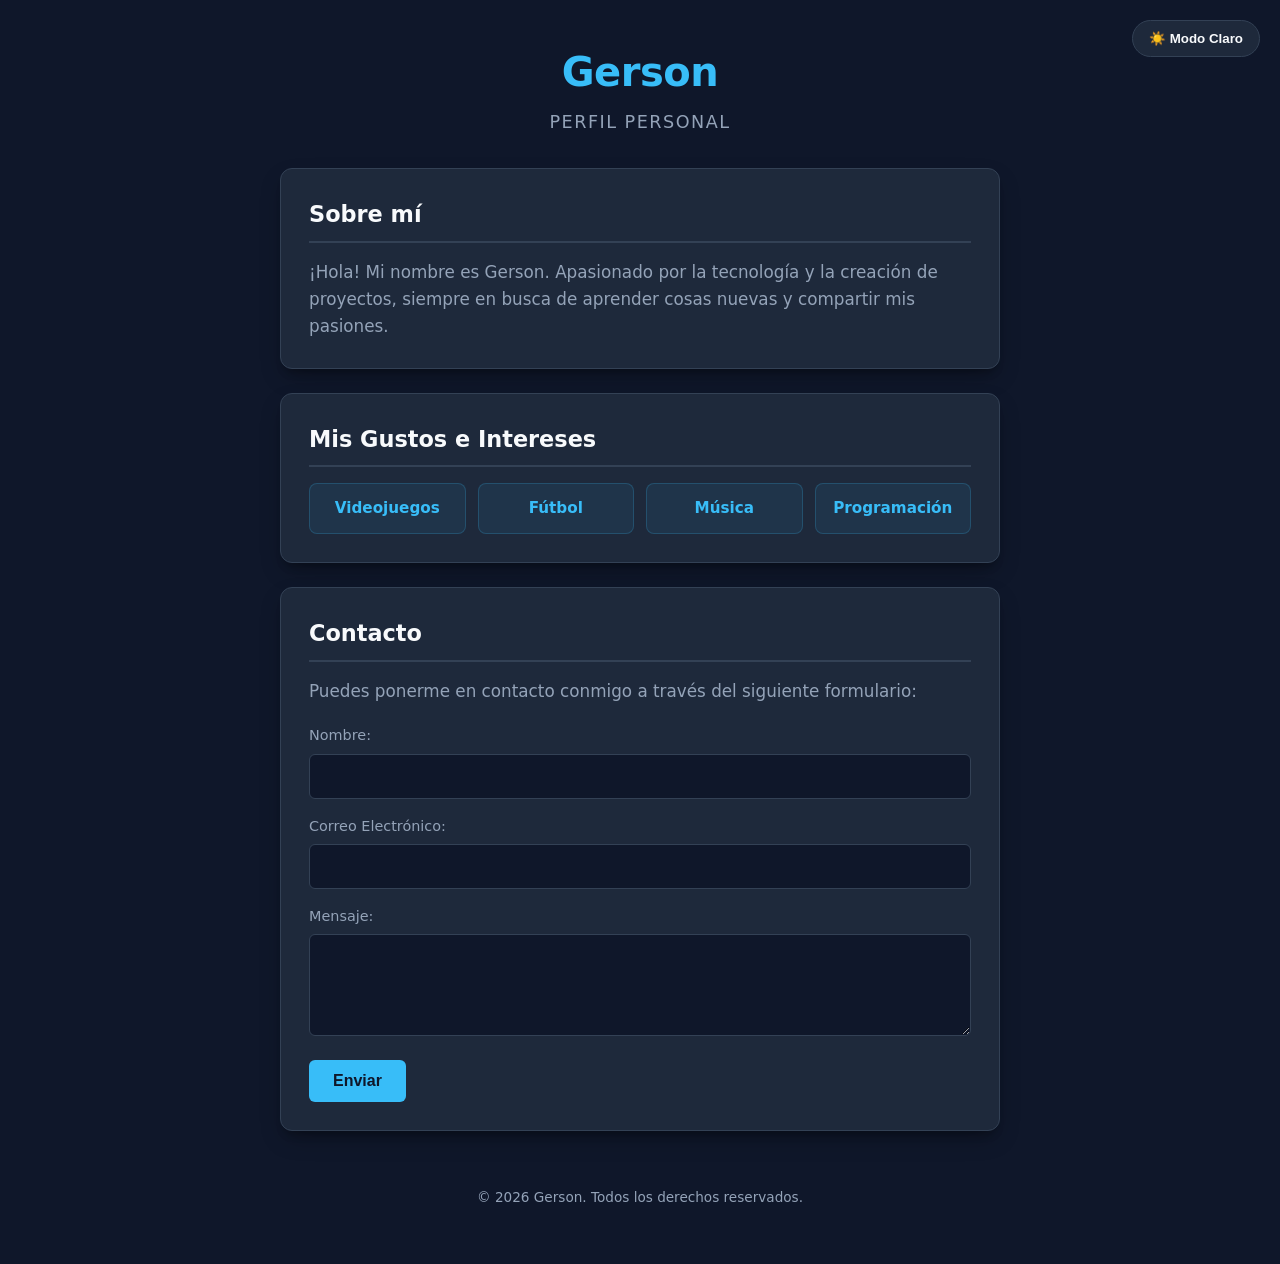
<file: index.html>
<!DOCTYPE html>
<html lang="es">
<head>
    <meta charset="UTF-8">
    <meta name="viewport" content="width=device-width, initial-scale=1.0">
    <title>Perfil Personal - Gerson</title>
    <link rel="stylesheet" href="style.css">
</head>
<body>

    <header class="encabezado-principal">
        <h1 class="nombre-usuario">Gerson</h1>
        <p class="subtitulo">Perfil Personal</p>
    </header>

    <main class="contenido-principal">

        <section class="seccion-presentacion">
            <h2 class="titulo-seccion">Sobre mí</h2>
            <p class="texto-presentacion">¡Hola! Mi nombre es Gerson. Apasionado por la tecnología y la creación de proyectos, siempre en busca de aprender cosas nuevas y compartir mis pasiones.</p>
        </section>

        <section class="seccion-intereses">
            <h2 class="titulo-seccion">Mis Gustos e Intereses</h2>
            <ul class="lista-intereses">
                <li class="item-interes">Videojuegos</li>
                <li class="item-interes">Fútbol</li>
                <li class="item-interes">Música</li>
                <li class="item-interes">Programación</li>
            </ul>
        </section>

        <section class="seccion-contacto">
            <h2 class="titulo-seccion">Contacto</h2>
            <p class="texto-contacto">Puedes ponerme en contacto conmigo a través del siguiente formulario:</p>
            <form class="formulario-contacto" action="#" method="post">
                <div class="campo-formulario">
                    <label class="etiqueta-campo" for="nombre">Nombre:</label>
                    <input class="entrada-texto" type="text" id="nombre" name="nombre" required>
                </div>
                <div class="campo-formulario">
                    <label class="etiqueta-campo" for="email">Correo Electrónico:</label>
                    <input class="entrada-texto" type="email" id="email" name="email" required>
                </div>
                <div class="campo-formulario">
                    <label class="etiqueta-campo" for="mensaje">Mensaje:</label>
                    <textarea class="entrada-mensaje" id="mensaje" name="mensaje" rows="4" required></textarea>
                </div>
                <button class="boton-enviar" type="submit">Enviar</button>
            </form>
        </section>

    </main>

    <footer class="pie-pagina">
        <p class="texto-copyright">&copy; 2026 Gerson. Todos los derechos reservados.</p>
    </footer>

    <script src="script.js"></script>
</body>
</html>
</file>
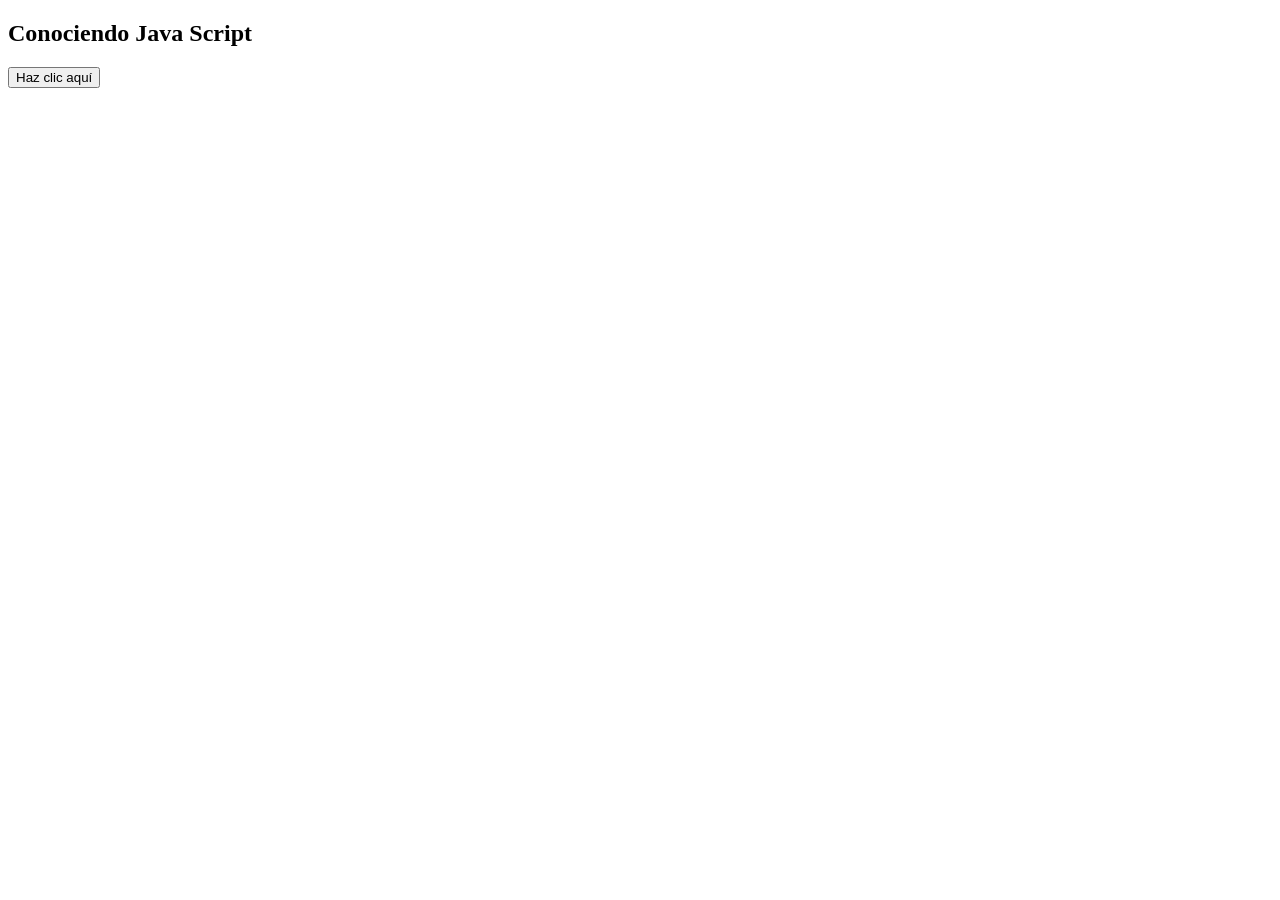
<file: ejericio1/index.html>
<!DOCTYPE html>
<html>
<body>

    <h2>Conociendo Java Script</h2>
    <button onclick="saludar()">Haz clic aquí</button>

    <h1 id="resultado"></h1>

<script>
    function saludar() {
    let nombre = prompt("¿Cuál es tu nombre?");
    document.getElementById("resultado").innerText = "¡Hola, " + nombre + "! 👋";
    }
</script>
</body>
</html>
</file>
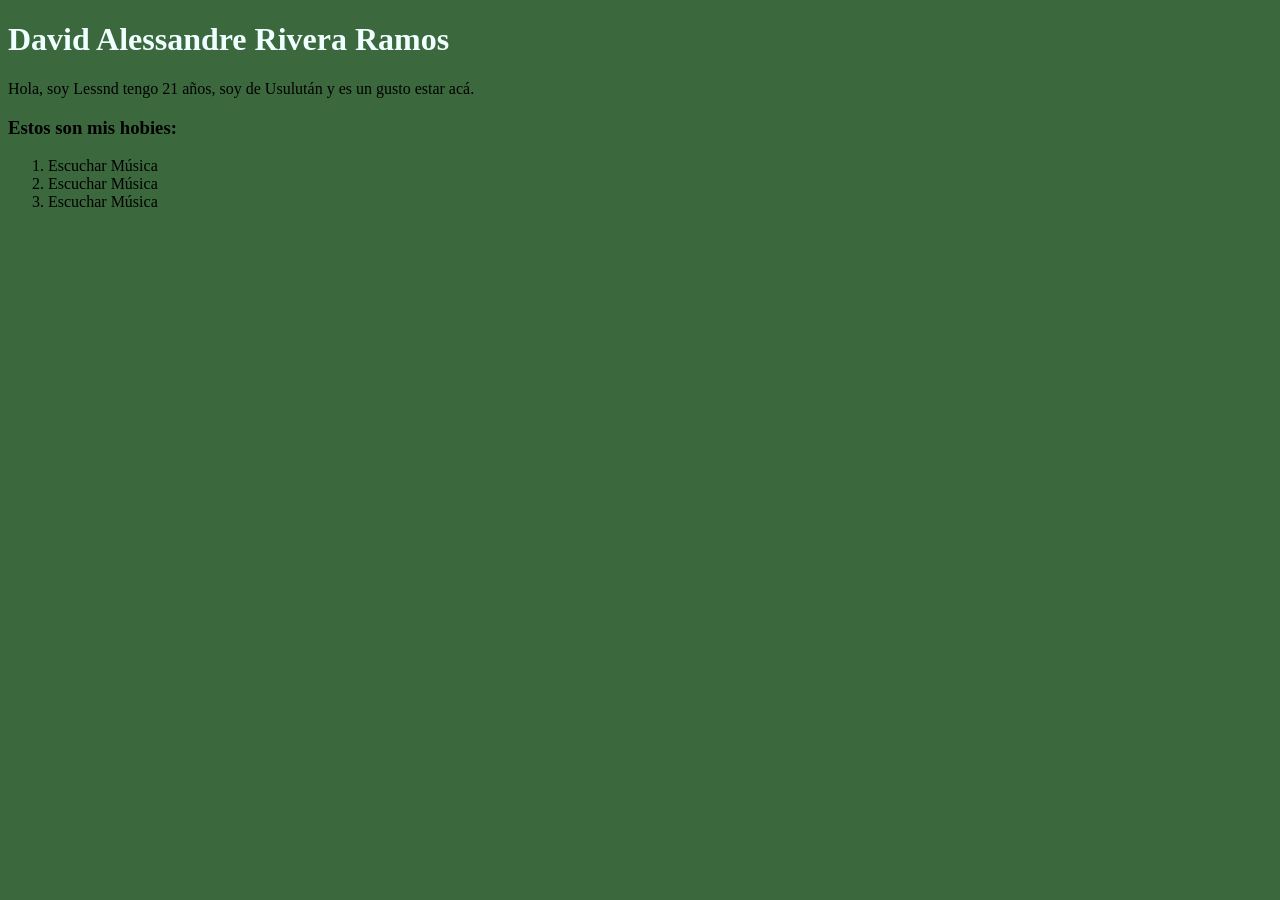
<file: miperfil.html>
<!DOCTYPE html>
<html lang="en">
<head>
    <meta charset="UTF-8">
    <meta name="viewport" content="width=device-width, initial-scale=1.0">
    <title>Mi Primer Perfil en HTML</title>
    <style>
        body{
            background-color: rgb(59, 104, 61);
        }
        h1{
            color: azure;
        }
    </style>
</head>
<body>
    <h1>David Alessandre Rivera Ramos</h1>
    <p>Hola, soy Lessnd tengo 21 años, soy de Usulután y es un gusto estar acá.</p>
    
    <h3>Estos son mis hobies:</h3>
    <ol>
        <li>Escuchar Música</li>
        <li>Escuchar Música</li>
        <li>Escuchar Música</li>
    </ol>


    
</body>
</html>
</file>
<file: style.css>
/* ==========================================
   Variables de Estilo y Paleta de Colores
   ========================================== */
:root {
  --bg-color: #0f172a;           /* Fondo principal oscuro elegante */
  --card-bg: #1e293b;            /* Fondo de tarjetas */
  --accent-color: #38bdf8;       /* Color de acento (azul brillante) */
  --accent-hover: #0284c7;       /* Color de acento al pasar el cursor */
  --text-primary: #f8fafc;       /* Texto principal (blanco tenue) */
  --text-secondary: #94a3b8;     /* Texto secundario (gris claro) */
  --border-color: #334155;       /* Bordes sutiles */
  --input-bg: #0f172a;           /* Fondo para los campos del formulario */
  --shadow: 0 10px 25px -5px rgba(0, 0, 0, 0.3), 0 8px 10px -6px rgba(0, 0, 0, 0.3);
  --font-family: 'Segoe UI', system-ui, -apple-system, BlinkMacSystemFont, Roboto, sans-serif;
  --max-width: 720px;
  --border-radius: 12px;
}

/* ==========================================
   Reset y Estilos Generales
   ========================================== */
* {
  box-sizing: border-box;
  margin: 0;
  padding: 0;
}

body {
  background-color: var(--bg-color);
  color: var(--text-primary);
  font-family: var(--font-family);
  line-height: 1.6;
  padding: 40px 20px;
  display: flex;
  flex-direction: column;
  align-items: center;
  min-height: 100vh;
}

/* ==========================================
   Contenedores Principales
   ========================================== */
.encabezado-principal,
.contenido-principal,
.pie-pagina {
  width: 100%;
  max-width: var(--max-width);
}

/* ==========================================
   Encabezado (Header)
   ========================================== */
.encabezado-principal {
  text-align: center;
  margin-bottom: 32px;
}

.nombre-usuario {
  font-size: 2.5rem;
  font-weight: 700;
  color: var(--accent-color);
  letter-spacing: -0.5px;
  margin-bottom: 4px;
}

.subtitulo {
  font-size: 1.1rem;
  color: var(--text-secondary);
  text-transform: uppercase;
  letter-spacing: 1.5px;
}

/* ==========================================
   Secciones y Tarjetas (Cards)
   ========================================== */
.seccion-presentacion,
.seccion-intereses,
.seccion-contacto {
  background-color: var(--card-bg);
  border: 1px solid var(--border-color);
  border-radius: var(--border-radius);
  padding: 28px;
  margin-bottom: 24px;
  box-shadow: var(--shadow);
  transition: transform 0.2s ease, border-color 0.2s ease;
}

.seccion-presentacion:hover,
.seccion-intereses:hover,
.seccion-contacto:hover {
  border-color: rgba(56, 189, 248, 0.4);
}

.titulo-seccion {
  font-size: 1.4rem;
  color: var(--text-primary);
  margin-bottom: 16px;
  padding-bottom: 8px;
  border-bottom: 2px solid var(--border-color);
}

.texto-presentacion,
.texto-contacto {
  color: var(--text-secondary);
  font-size: 1.05rem;
}

/* ==========================================
   Lista de Intereses
   ========================================== */
.lista-intereses {
  list-style: none;
  display: grid;
  grid-template-columns: repeat(auto-fit, minmax(140px, 1fr));
  gap: 12px;
  margin-top: 12px;
}

.item-interes {
  background-color: rgba(56, 189, 248, 0.08);
  color: var(--accent-color);
  border: 1px solid rgba(56, 189, 248, 0.2);
  padding: 12px 16px;
  border-radius: 8px;
  text-align: center;
  font-weight: 600;
  font-size: 0.95rem;
  transition: background-color 0.2s ease, transform 0.2s ease;
}

.item-interes:hover {
  background-color: rgba(56, 189, 248, 0.18);
  transform: translateY(-2px);
}

/* ==========================================
   Formulario de Contacto
   ========================================== */
.formulario-contacto {
  margin-top: 20px;
  display: flex;
  flex-direction: column;
  gap: 16px;
}

.campo-formulario {
  display: flex;
  flex-direction: column;
  gap: 6px;
}

.etiqueta-campo {
  font-size: 0.9rem;
  color: var(--text-secondary);
  font-weight: 500;
}

.entrada-texto,
.entrada-mensaje {
  width: 100%;
  background-color: var(--input-bg);
  border: 1px solid var(--border-color);
  border-radius: 6px;
  padding: 12px;
  color: var(--text-primary);
  font-family: inherit;
  font-size: 1rem;
  outline: none;
  transition: border-color 0.2s ease, box-shadow 0.2s ease;
}

.entrada-texto:focus,
.entrada-mensaje:focus {
  border-color: var(--accent-color);
  box-shadow: 0 0 0 3px rgba(56, 189, 248, 0.15);
}

.entrada-mensaje {
  resize: vertical;
  min-height: 100px;
}

.boton-enviar {
  background-color: var(--accent-color);
  color: #0f172a;
  border: none;
  border-radius: 6px;
  padding: 12px 24px;
  font-size: 1rem;
  font-weight: 700;
  cursor: pointer;
  transition: background-color 0.2s ease, transform 0.1s ease;
  align-self: flex-start;
  margin-top: 8px;
}

.boton-enviar:hover {
  background-color: var(--accent-hover);
  color: #ffffff;
}

.boton-enviar:active {
  transform: scale(0.98);
}

/* ==========================================
   Pie de Página (Footer)
   ========================================== */
.pie-pagina {
  text-align: center;
  margin-top: 16px;
  padding: 16px 0;
}

.texto-copyright {
  color: var(--text-secondary);
  font-size: 0.85rem;
}

/* ==========================================
   Adaptabilidad (Responsive)
   ========================================== */
@media (max-width: 600px) {
  body {
    padding: 24px 14px;
  }

  .nombre-usuario {
    font-size: 2rem;
  }

  .seccion-presentacion,
  .seccion-intereses,
  .seccion-contacto {
    padding: 20px;
  }

  .lista-intereses {
    grid-template-columns: repeat(2, 1fr);
  }

  .boton-enviar {
    width: 100%;
  }
}
</file>
